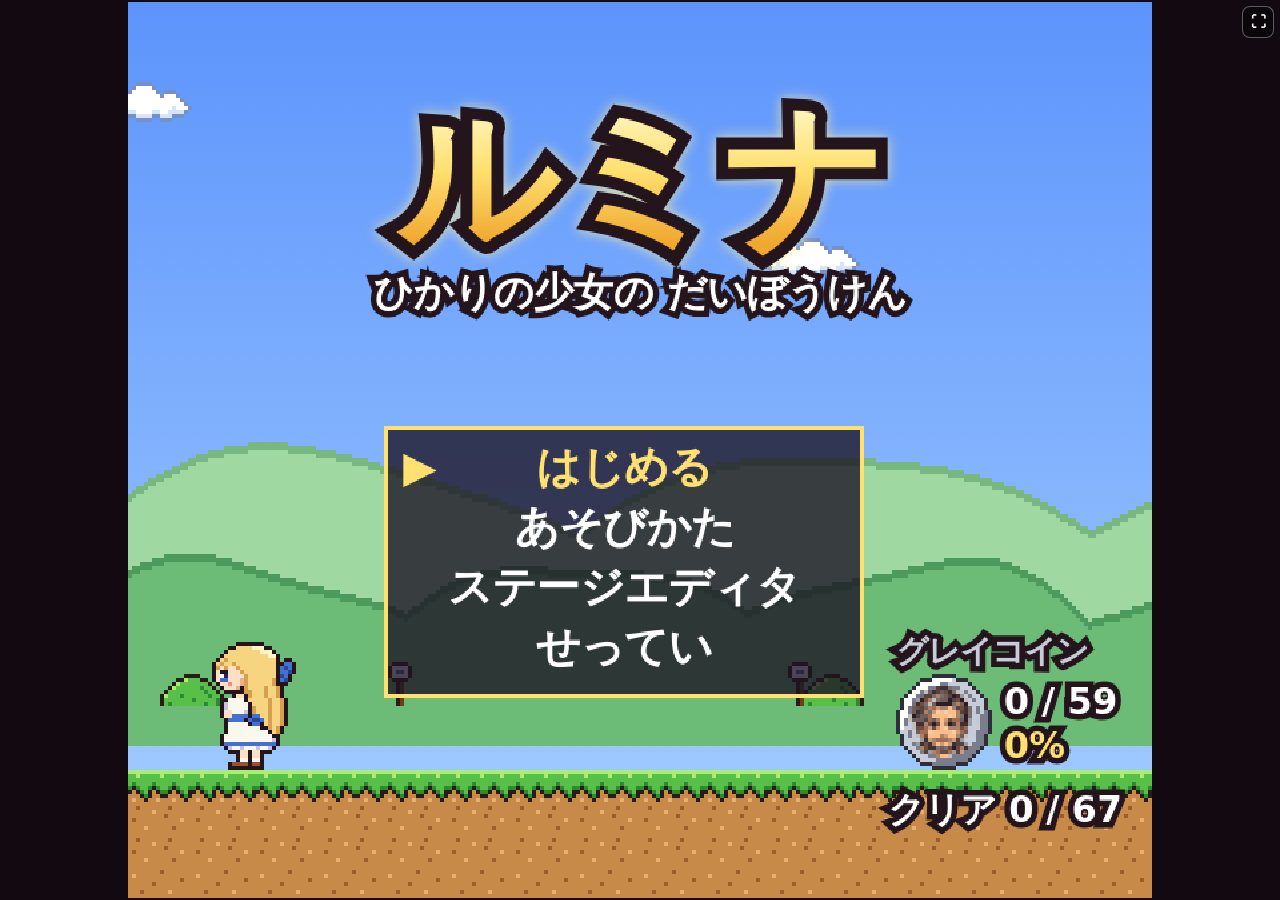
<file: index.html>
<!doctype html>
<html lang="ja">
<head>
<meta charset="utf-8">
<meta name="viewport" content="width=device-width, initial-scale=1, maximum-scale=1, user-scalable=no, viewport-fit=cover">
<meta name="theme-color" content="#24141c">
<meta name="apple-mobile-web-app-capable" content="yes">
<meta name="mobile-web-app-capable" content="yes">
<meta name="apple-mobile-web-app-status-bar-style" content="black-translucent">
<meta name="apple-mobile-web-app-title" content="ルミナ">
<title>ルミナ</title>
<link rel="manifest" href="manifest.webmanifest">
<link rel="icon" href="icons/icon-192.png">
<link rel="apple-touch-icon" href="icons/icon-180.png">
<link rel="stylesheet" href="style.css">
</head>
<body>
<main id="stage">
  <canvas id="screen" width="256" height="224" aria-label="ゲーム画面"></canvas>
</main>

<div id="topbar">
  <button id="btn-map" aria-label="地図へ戻る" hidden>🗺</button>
  <button id="btn-reset" aria-label="リセット">↺</button>
  <button id="btn-haptic" aria-label="振動" aria-pressed="true">振</button>
  <a id="btn-edit" class="tb" href="editor.html" aria-label="ステージエディタ">✎</a>
  <button id="btn-help" aria-label="操作説明">?</button>
  <button id="btn-debug" aria-label="デバッグ表示">i</button>
  <button id="btn-full" aria-label="全画面">⛶</button>
</div>
<pre id="debug" hidden></pre>

<div id="touch">
  <div class="dpad" data-dpad>
    <span class="arm up"></span><span class="arm down"></span>
    <span class="arm left"></span><span class="arm right"></span>
    <span class="hub"></span>
  </div>
  <button class="start" data-btn="start">START</button>
  <div class="buttons">
    <button class="btn x" data-btn="x">X</button>
    <button class="btn y" data-btn="y">Y</button>
    <button class="btn a" data-btn="a">A</button>
    <button class="btn b" data-btn="b">B</button>
  </div>
</div>

<div id="help" hidden>
  <div class="panel">
    <h1>あそびかた</h1>
    <table>
      <tr><th>操作</th><th>キーボード</th><th>タッチ / パッド</th></tr>
      <tr><td>移動</td><td>← → / A D</td><td>十字キー</td></tr>
      <tr><td>ジャンプ（長押しで高く）</td><td>X / K / Space</td><td>B</td></tr>
      <tr><td>スピンジャンプ</td><td>C / L</td><td>A</td></tr>
      <tr><td>ダッシュ</td><td>Z / J / Shift</td><td>Y（X）</td></tr>
      <tr><td>しゃがむ / 上を見る</td><td>↓ / ↑</td><td>十字キー</td></tr>
      <tr><td>ギフトを持つ（押している間）</td><td>Z / J / Shift</td><td>Y（X）</td></tr>
      <tr><td>ポーズ</td><td>Enter</td><td>START</td></tr>
    </table>
    <p><b>ギフトボックス</b>：Y を押しながら触れると持ち上がります。Y を離すと前へ投げ、↑を押しながら離すと真上に、↓を押しながら離すとそっと置きます。持ったまま↓でしゃがめます。壁に当たると砕けます。<br>
    持っている甲羅・ギフトが敵に当たると、敵と一緒にやられます。<br>
    <b>甲羅</b>：ギフトと同じように持てます。蹴る・投げると滑っていき、壁に当たると跳ね返ります。滑っている甲羅は敵を倒しますが、横から当たるとダメージ。上から踏むと止まり、スピンジャンプで踏むと消えます。<br>
    <b>金のブロック</b>：空中からスピンジャンプで着地すると壊れて、ルミナが少し跳ね返ります（ジャンプボタンを押していると高く跳ぶ）。下から叩くとクルクル回り始め、回っている間はすり抜けられます（約 4 秒で元に戻る）。<br>
    <b>トゲムシ</b>：普通に踏むとダメージ。スピンジャンプで上から踏むと、倒さずに跳ね返れます（B を押すと高く跳ぶ）。投げたギフトで倒せます。</p>
    <p><b>坂</b>：坂の上で何も押さないと、45°の坂ではゆっくり滑り落ちます。↓でしゃがむとお尻で滑り、滑りながら当たった敵を倒せます。<br>
    <b>水中</b>：B で水をかいて泳ぎます（↑で速く上へ、↓でゆっくり）。水面では ↑ を押しながら B で飛び出します。<br>
    <b>ツタ</b>：ツタの前で ↑/↓ を押すとつかまり、上下に登れます。B で飛び降ります。<br>
    <b>天井の坂</b>：斜めの天井。跳ぶと頭が坂に沿って止まります。<br>
    <b>ハシゴ</b>：ツタと同じ。<b>トゲ</b>：触れるとダメージ。<b>マグマ</b>：落ちるとミス。<br>
    <b>ゴール</b>：2 本の柱の間を通るとコースクリア。上下するテープに触れると、テープは星になって消えます。</p>
    <p><b>ボス扉</b>：扉の前で ↑ を押すと入ります。<b>かげの王</b>は上から 3 回踏むと倒せます（トゲの球の間は踏めません）。</p>
    <p><b>1-1 アキハバラ</b>：砲台は約 3 秒ごとにルミナのいる側へ砲弾を撃ちます。砲弾は上から踏めるので踏み台にできます。ガチャカプセルは転がってきます。警備ロボは 3 回踏むと倒れます。電気スパークは踏めません。
    メッセージブロックは B で閉じます。</p>
    <p><b>チビルミナ</b>：小さい状態で始まります。<b>？ブロック</b>を下から叩くと光の玉が出て、取ると大きくなります。
    大きい時にダメージを受けると小さくなり、小さい時にダメージを受けたり穴に落ちたりするとミス（最初からやり直し）。
    小さい間はスピンジャンプで金のブロックを壊せませんが、低いすき間を通れます。</p>
    <p><b>スマホで Y+B</b>：Y を押したまま、指を離さずに B へスライドすると Y と B の両方が入ります（持ったままジャンプ、ダッシュジャンプ）。
    最初に押したボタンは指を離すまで押されたままです。Y と B の間を押しても両方入ります。<br>
    ダッシュを続けると勢いがつき、最高速になるとハイジャンプできます。</p>
    <p><b>グレイコイン</b>：どのコースにも 1 枚ずつあります。取ってコースクリアすると記録され、地図ではコースの名前の横のバッジが色つきになります。
    集めた数（回収率）はタイトル画面で見られます。</p>
    <p><b>地図</b>：十字キーで道を歩き、点の上で B（または A）を押すとステージに入ります。黄色の点はまだ、青い点はクリアしたステージ、灰色は準備中です。
    赤い点のコースには<b>ひみつのゴール</b>（桃色のゲート）があり、見つけると隠しコース（桃色の星）への道が開きます。
    クリアすると次の道が開き、ミスすると地図に戻ります。ステージの途中で地図へ戻るには 🗺（M キー）。地図で START を押すとタイトルへ。進み具合はこの端末に自動で保存されます。
    <button id="btn-save-reset" type="button">セーブデータを消す</button></p>
    <p><b>おと</b>：最初に画面をタップするかキーを押すと BGM が鳴り始めます。BGM と効果音の大きさ（0〜10）と振動は、タイトルの「せってい」で変えられます（←→ か、行の左右をタップ）。
    ポーズ中は BGM が小さくなります。最後のボスや「ほしのはて」、最終コースをクリアすると、エンディングが流れます（START で飛ばせます）。</p>
    <p class="close">タップで閉じる</p>
  </div>
</div>

<script type="module" src="js/main.js"></script>
</body>
</html>
</file>
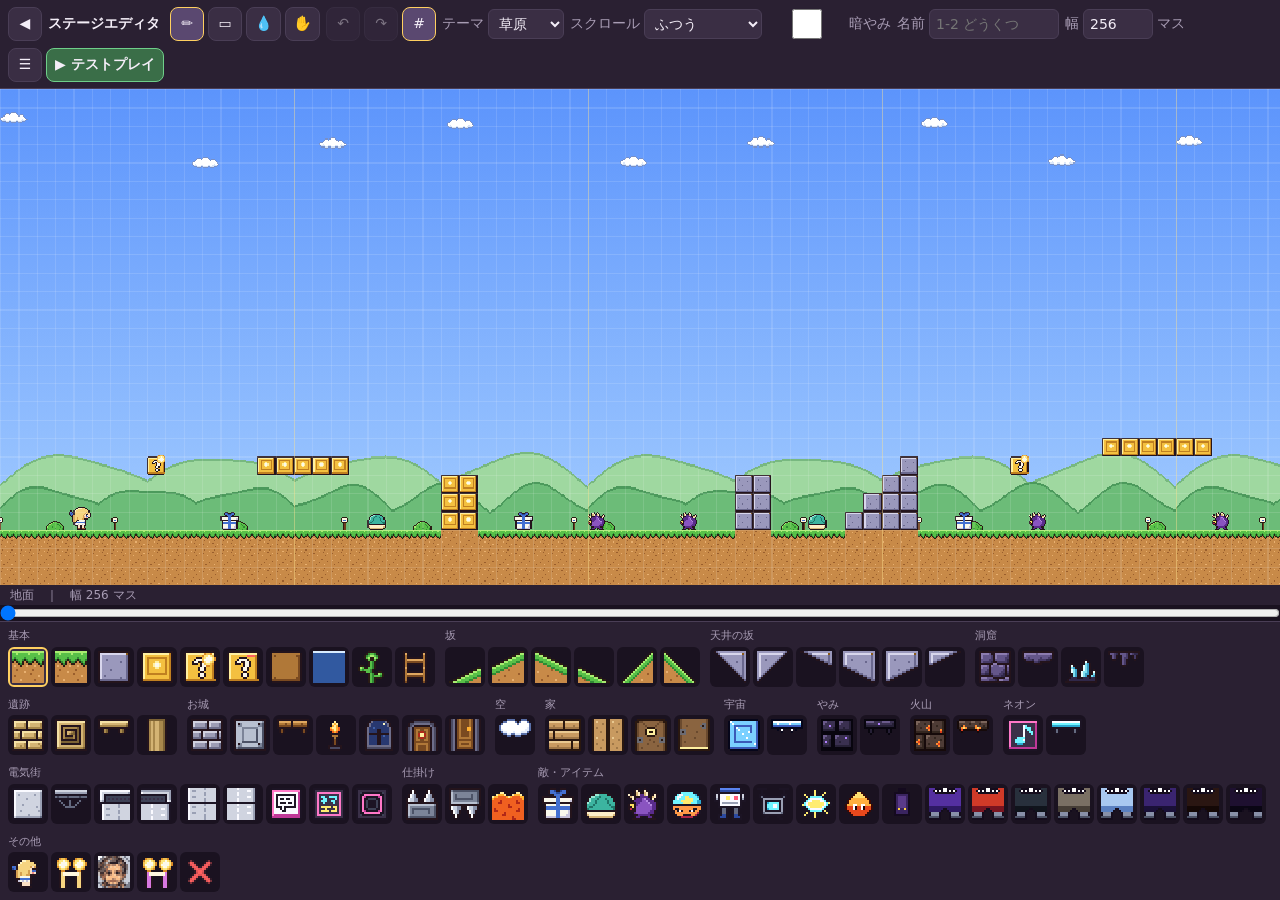
<file: editor.html>
<!doctype html>
<html lang="ja">
<head>
<meta charset="utf-8">
<meta name="viewport" content="width=device-width, initial-scale=1, maximum-scale=1, user-scalable=no, viewport-fit=cover">
<meta name="theme-color" content="#24141c">
<title>ルミナ ステージエディタ</title>
<link rel="manifest" href="manifest.webmanifest">
<link rel="icon" href="icons/icon-192.png">
<link rel="stylesheet" href="editor.css">
</head>
<body>
<header id="bar">
  <a class="b" href="index.html" title="ゲームへ戻る">◀</a>
  <strong class="title">ステージエディタ</strong>
  <span class="group">
    <button class="b tool on" data-tool="pen" title="ペン（1 マスずつ置く）">✏️</button>
    <button class="b tool" data-tool="rect" title="四角（ドラッグした範囲を埋める）">▭</button>
    <button class="b tool" data-tool="pick" title="スポイト（置いてある物を選ぶ）">💧</button>
    <button class="b tool" data-tool="hand" title="手（ドラッグでスクロール）">✋</button>
  </span>
  <span class="group">
    <button class="b" id="undo" title="元に戻す (Ctrl+Z)">↶</button>
    <button class="b" id="redo" title="やり直す (Ctrl+Y)">↷</button>
    <button class="b" id="grid" title="マス目の表示">#</button>
  </span>
  <label class="field">テーマ
    <select id="theme">
      <option value="grass">草原</option>
      <option value="cave">洞窟</option>
      <option value="ruins">遺跡</option>
      <option value="castle">お城</option>
      <option value="akiba">電気街</option>
      <option value="sky">空</option>
      <option value="neon">ネオン</option>
      <option value="volcano">火山</option>
      <option value="dark">やみ</option>
      <option value="space">宇宙</option>
      <option value="house">家の中</option>
    </select>
  </label>
  <label class="field">スクロール
    <select id="autoscroll" title="強制スクロール：画面がひとりでに右へ進む。画面の左端と壁にはさまれるとミス">
      <option value="0">ふつう</option>
      <option value="1">強制（遅い）</option>
      <option value="2">強制（速い）</option>
    </select>
  </label>
  <label class="field" title="暗やみ：ルミナのまわりと光る物のまわりだけ見える"><input type="checkbox" id="dark"> 暗やみ</label>
  <label class="field">名前 <input id="title" type="text" maxlength="24" placeholder="1-2 どうくつ" style="width:130px"></label>
  <label class="field">幅 <input id="width" type="number" min="16" max="1024" step="1"> マス</label>
  <span class="group">
    <button class="b" id="menu-btn" title="ファイル">☰</button>
    <button class="b play" id="play" title="テストプレイ">▶ テストプレイ</button>
  </span>
  <div id="menu" hidden>
    <button id="new">新しいステージ（地面だけ）</button>
    <button id="akiba">1-1 アキハバラを読み込む</button>
    <button id="cave12">1-2 ひかりの洞窟を読み込む</button>
    <button id="ruins13">1-3 ゆうやけの遺跡を読み込む</button>
    <button id="default">標準のテストステージを読み込む</button>
    <button id="export">ファイルに書き出す（.json）</button>
    <button id="import">ファイルから読み込む</button>
    <input id="file" type="file" accept=".json,application/json" hidden>
  </div>
</header>

<main id="view">
  <canvas id="map" aria-label="ステージ"></canvas>
</main>
<div id="status"></div>
<input id="scroll" type="range" min="0" value="0" aria-label="横スクロール">

<nav id="palette" aria-label="パレット"></nav>

<script type="module" src="js/editor.js"></script>
</body>
</html>
</file>
<file: style.css>
:root {
  --bg: #120a10;
  --pad: rgba(255, 255, 255, 0.16);
  --pad-on: rgba(255, 255, 255, 0.42);
  --edge: rgba(255, 255, 255, 0.35);
  --ink: #fff;
}
* { box-sizing: border-box; -webkit-tap-highlight-color: transparent; }
html, body {
  margin: 0; height: 100%; background: var(--bg); color: var(--ink);
  overflow: hidden; overscroll-behavior: none;
  font-family: system-ui, -apple-system, "Hiragino Sans", "Noto Sans JP", sans-serif;
  -webkit-user-select: none; user-select: none; -webkit-touch-callout: none;
  touch-action: none;
}
#stage {
  position: fixed; inset: 0; display: flex; align-items: center; justify-content: center;
}
body.portrait #stage { align-items: flex-start; padding-top: env(safe-area-inset-top); }
#screen {
  image-rendering: pixelated; image-rendering: crisp-edges;
  background: #000; display: block;
}

#topbar {
  position: fixed; top: calc(6px + env(safe-area-inset-top)); right: calc(6px + env(safe-area-inset-right));
  display: flex; gap: 6px; z-index: 5;
}
#topbar button.off { opacity: 0.45; text-decoration: line-through; }
#topbar button, #topbar a.tb {
  width: 32px; height: 32px; border-radius: 8px; border: 1px solid var(--edge);
  background: rgba(0, 0, 0, 0.35); color: #fff; font: bold 15px/1 system-ui; padding: 0;
}
#topbar [hidden] { display: none !important; }
#topbar a.tb { display: inline-flex; align-items: center; justify-content: center; text-decoration: none; box-sizing: border-box; }
#debug {
  position: fixed; left: calc(6px + env(safe-area-inset-left)); top: calc(24px + env(safe-area-inset-top));
  margin: 0; padding: 6px 8px; background: rgba(0, 0, 0, 0.6); border-radius: 6px;
  font: 12px/1.4 ui-monospace, Menlo, monospace; z-index: 5; pointer-events: none;
}

/* ---- タッチパッド ---- */
#touch { position: fixed; inset: 0; display: none; z-index: 4; }
body.touch #touch { display: block; }
.dpad {
  position: absolute; width: 150px; height: 150px;
  left: calc(18px + env(safe-area-inset-left)); bottom: calc(18px + env(safe-area-inset-bottom));
}
.dpad .arm, .dpad .hub { position: absolute; background: var(--pad); border: 1px solid var(--edge); }
.dpad .hub { left: 50px; top: 50px; width: 50px; height: 50px; border: none; }
.dpad .up    { left: 50px; top: 0; width: 50px; height: 51px; border-radius: 10px 10px 0 0; border-bottom: none; }
.dpad .down  { left: 50px; bottom: 0; width: 50px; height: 51px; border-radius: 0 0 10px 10px; border-top: none; }
.dpad .left  { top: 50px; left: 0; width: 51px; height: 50px; border-radius: 10px 0 0 10px; border-right: none; }
.dpad .right { top: 50px; right: 0; width: 51px; height: 50px; border-radius: 0 10px 10px 0; border-left: none; }
.dpad[data-dir~="up"] .up, .dpad[data-dir~="down"] .down,
.dpad[data-dir~="left"] .left, .dpad[data-dir~="right"] .right { background: var(--pad-on); }

.buttons {
  position: absolute; width: 180px; height: 170px;
  right: calc(14px + env(safe-area-inset-right)); bottom: calc(14px + env(safe-area-inset-bottom));
}
.btn {
  position: absolute; width: 62px; height: 62px; border-radius: 50%;
  border: 2px solid var(--edge); background: var(--pad); color: rgba(255, 255, 255, 0.85);
  font: bold 20px/1 system-ui; padding: 0; pointer-events: none;
}
.btn.on { background: var(--pad-on); transform: scale(0.94); }
.btn.x { left: 59px; top: 0; }
.btn.y { left: 0; top: 54px; }
.btn.a { right: 0; top: 54px; }
.btn.b { left: 59px; bottom: 0; }
.btn.y, .btn.b { border-color: rgba(255, 230, 140, 0.6); }
.start {
  position: absolute; left: 50%; transform: translateX(-50%);
  bottom: calc(10px + env(safe-area-inset-bottom));
  border: 1px solid var(--edge); background: var(--pad); color: #fff; border-radius: 12px;
  font: bold 11px/1 system-ui; padding: 6px 12px; pointer-events: none;
}
.start.on { background: var(--pad-on); }
.dpad .arm, .dpad .hub { pointer-events: none; }

body.portrait .dpad { width: 170px; height: 170px; bottom: calc(40px + env(safe-area-inset-bottom)); }
body.portrait .dpad .hub { left: 57px; top: 57px; width: 56px; height: 56px; }
body.portrait .dpad .up, body.portrait .dpad .down { left: 57px; width: 56px; height: 58px; }
body.portrait .dpad .left, body.portrait .dpad .right { top: 57px; height: 56px; width: 58px; }
body.portrait .buttons { bottom: calc(36px + env(safe-area-inset-bottom)); }

/* ---- ヘルプ ---- */
#help {
  position: fixed; inset: 0; background: rgba(0, 0, 0, 0.7); z-index: 10;
  display: flex; align-items: center; justify-content: center; padding: 16px;
}
#help[hidden] { display: none; }
#help .panel {
  background: #2a1c2c; border: 2px solid #f6d480; border-radius: 12px; padding: 16px 20px;
  max-width: 520px; width: 100%; max-height: 100%; overflow: auto; font-size: 14px; line-height: 1.6;
}
#help h1 { font-size: 18px; margin: 0 0 8px; color: #f6d480; }
#help table { border-collapse: collapse; width: 100%; margin-bottom: 8px; }
#help th, #help td { text-align: left; padding: 3px 6px; border-bottom: 1px solid #4a3a4c; }
#help th { color: #c8c4dc; font-weight: 600; }
#help .close { text-align: center; color: #c8c4dc; margin: 4px 0 0; }

#btn-save-reset {
  display: block; margin: 8px 0 0; padding: 6px 12px; border-radius: 8px;
  border: 1px solid rgba(255, 120, 140, 0.7); background: rgba(160, 40, 70, 0.5); color: #fff; font: inherit;
}
</file>
<file: editor.css>
:root {
  --bg: #1a1220;
  --panel: #2a2032;
  --edge: #4a3e56;
  --ink: #f4eef8;
  --dim: #a89cb4;
  --accent: #ffd060;
}
* { box-sizing: border-box; -webkit-tap-highlight-color: transparent; }
html, body {
  margin: 0; height: 100%; background: var(--bg); color: var(--ink);
  font: 14px/1.4 system-ui, -apple-system, "Hiragino Sans", "Noto Sans JP", sans-serif;
  overflow: hidden; overscroll-behavior: none;
  -webkit-user-select: none; user-select: none;
}
body {
  display: grid; grid-template-rows: auto 1fr auto auto auto;
  height: 100dvh;
  padding: env(safe-area-inset-top) env(safe-area-inset-right) env(safe-area-inset-bottom) env(safe-area-inset-left);
}

#bar {
  position: relative; display: flex; flex-wrap: wrap; align-items: center; gap: 6px;
  padding: 6px 8px; background: var(--panel); border-bottom: 1px solid var(--edge);
}
#bar .title { margin-right: 4px; }
#bar .group { display: inline-flex; gap: 4px; }
.b {
  min-width: 34px; height: 34px; padding: 0 8px; border-radius: 8px;
  border: 1px solid var(--edge); background: #3a2e44; color: var(--ink);
  font: inherit; display: inline-flex; align-items: center; justify-content: center;
  text-decoration: none; cursor: pointer;
}
.b.on { background: #5a4870; border-color: var(--accent); }
.b.play { background: #3a6e48; border-color: #6fcf8a; font-weight: bold; }
.b:disabled { opacity: 0.4; }
.field { display: inline-flex; align-items: center; gap: 4px; color: var(--dim); }
.field select, .field input {
  height: 30px; border-radius: 6px; border: 1px solid var(--edge); background: #3a2e44; color: var(--ink);
  font: inherit; padding: 0 6px;
}
.field input { width: 70px; }
#menu {
  max-height: 70vh; overflow-y: auto;
  position: absolute; right: 8px; top: 100%; z-index: 10; display: flex; flex-direction: column;
  background: var(--panel); border: 1px solid var(--edge); border-radius: 8px; padding: 6px; gap: 4px;
  box-shadow: 0 6px 20px rgba(0, 0, 0, 0.5);
}
#menu[hidden] { display: none; }
#menu button {
  text-align: left; padding: 8px 12px; border-radius: 6px; border: 0; background: transparent; color: var(--ink);
  font: inherit; cursor: pointer;
}
#menu button:hover { background: #3a2e44; }

#view { position: relative; overflow: hidden; min-height: 0; background: #000; touch-action: none; }
#map {
  position: absolute; left: 0; top: 0; image-rendering: pixelated; image-rendering: crisp-edges;
  touch-action: none;
}
#status { padding: 2px 10px; color: var(--dim); font-size: 12px; min-height: 18px; background: var(--panel); }
#scroll { width: 100%; margin: 0; background: var(--panel); }

#palette {
  display: flex; gap: 10px; overflow-x: auto; padding: 6px 8px 8px; background: var(--panel);
  border-top: 1px solid var(--edge); touch-action: pan-x;
}
#palette .cat { display: flex; flex-direction: column; gap: 3px; flex: none; }
#palette .cat > span { font-size: 11px; color: var(--dim); }
#palette .items { display: flex; gap: 3px; }
#palette button {
  width: 40px; height: 40px; padding: 2px; border-radius: 6px; border: 2px solid transparent;
  background: #1a1220; cursor: pointer; flex: none;
}
#palette button.on { border-color: var(--accent); background: #3a2e44; }
#palette canvas { width: 32px; height: 32px; image-rendering: pixelated; display: block; }

@media (min-width: 900px) {
  #palette { flex-wrap: wrap; overflow-x: visible; }
}
</file>
